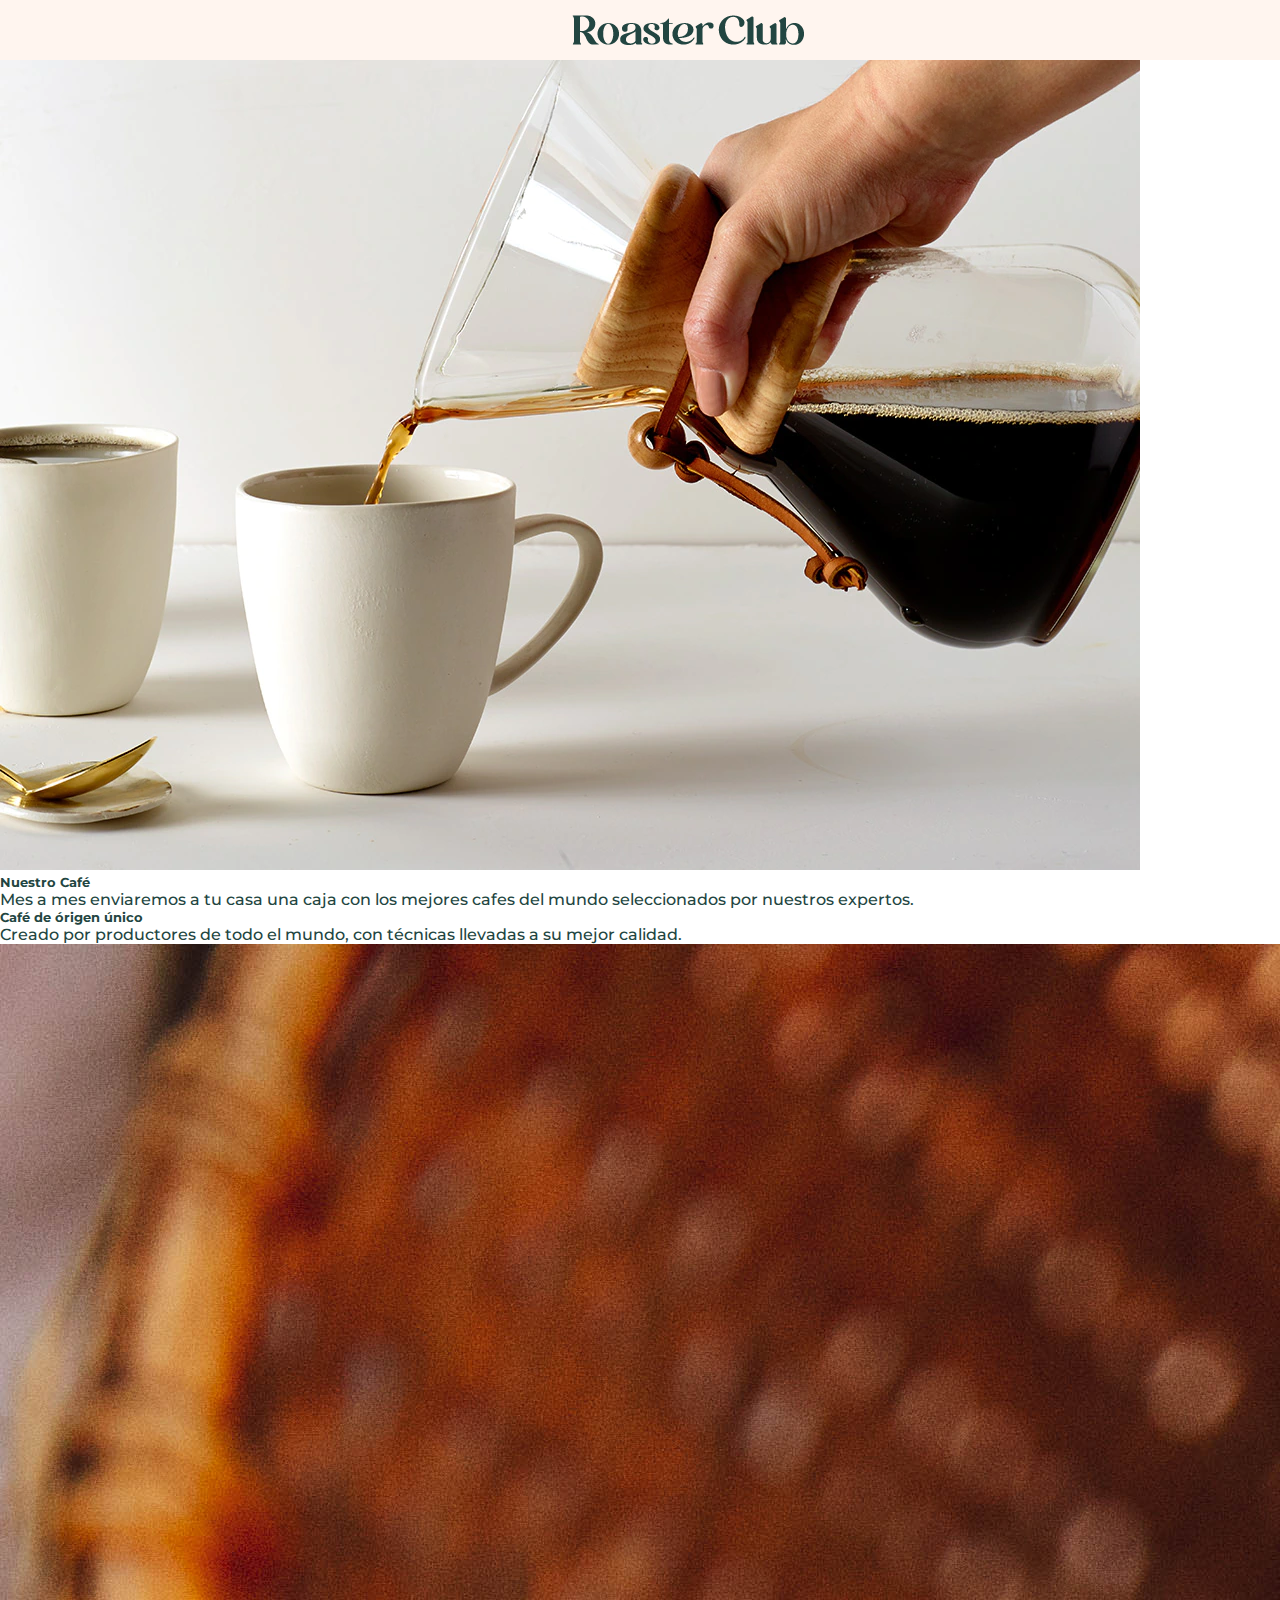
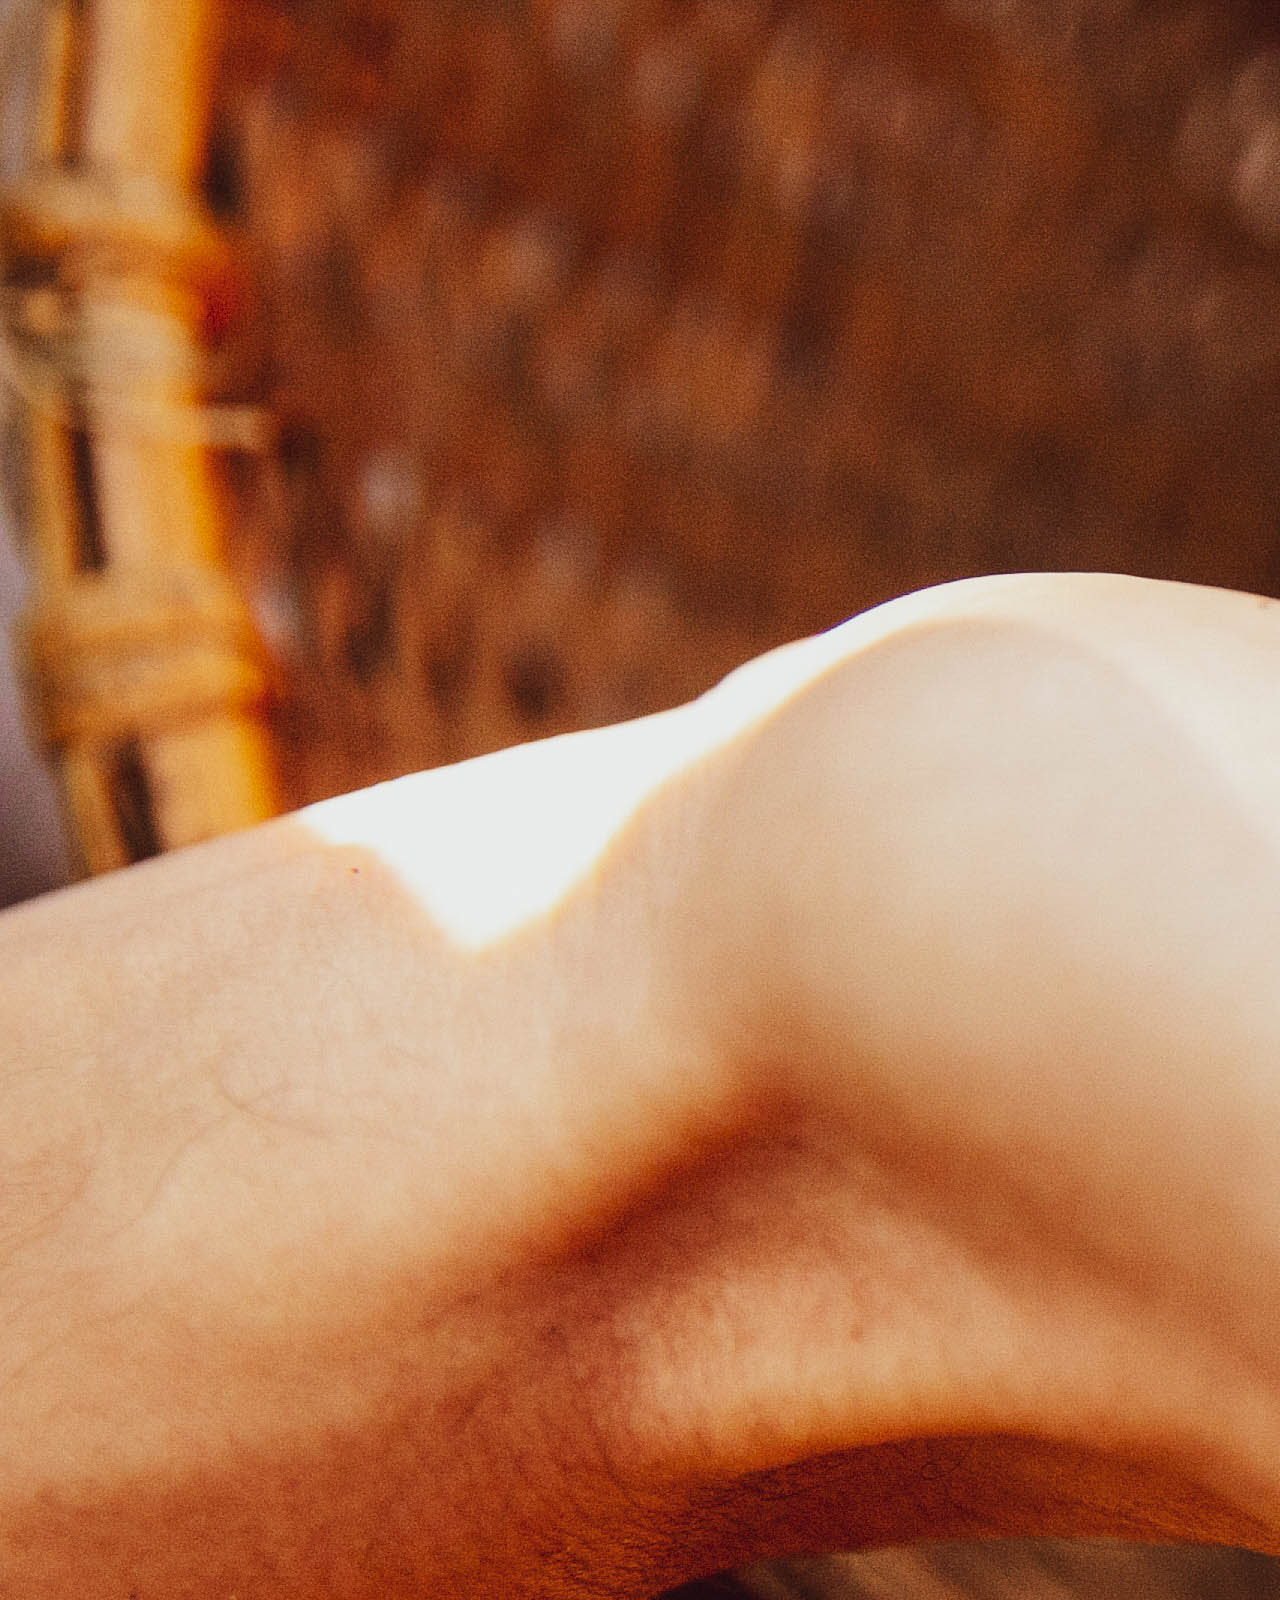
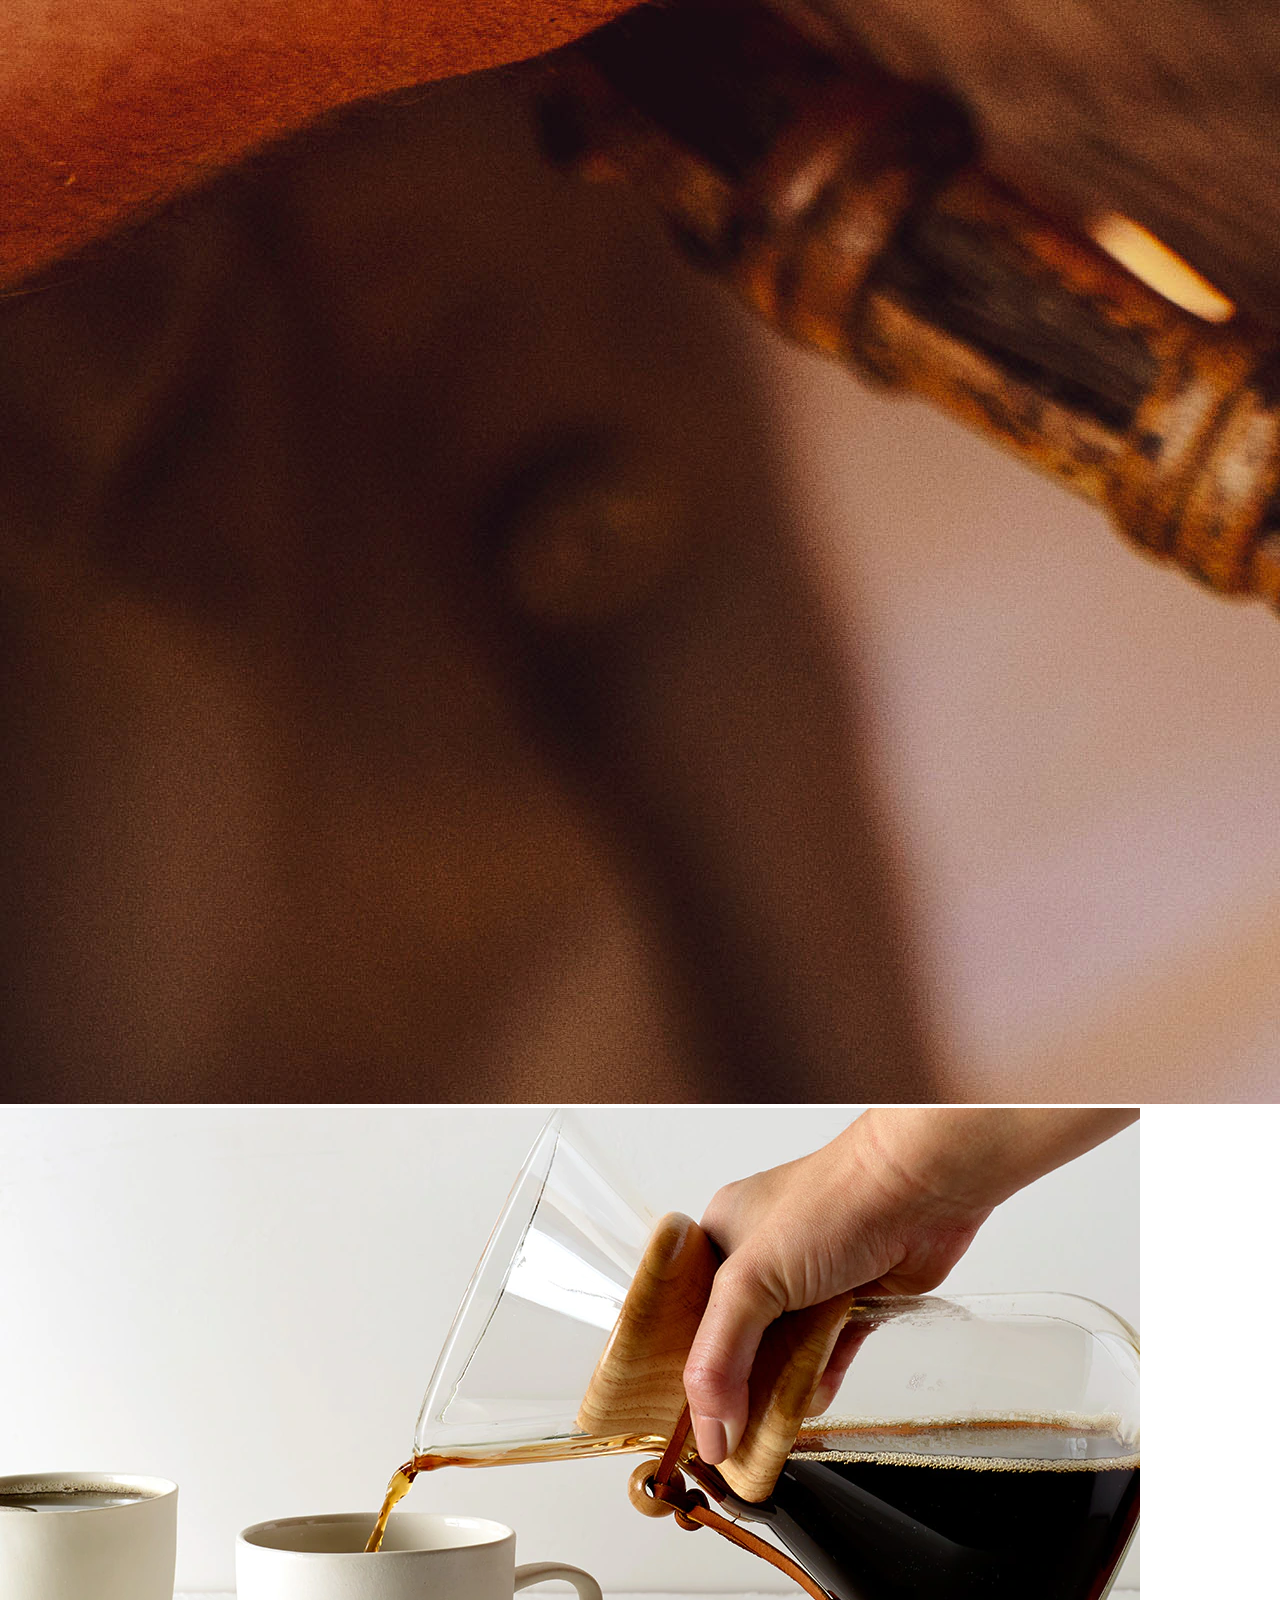
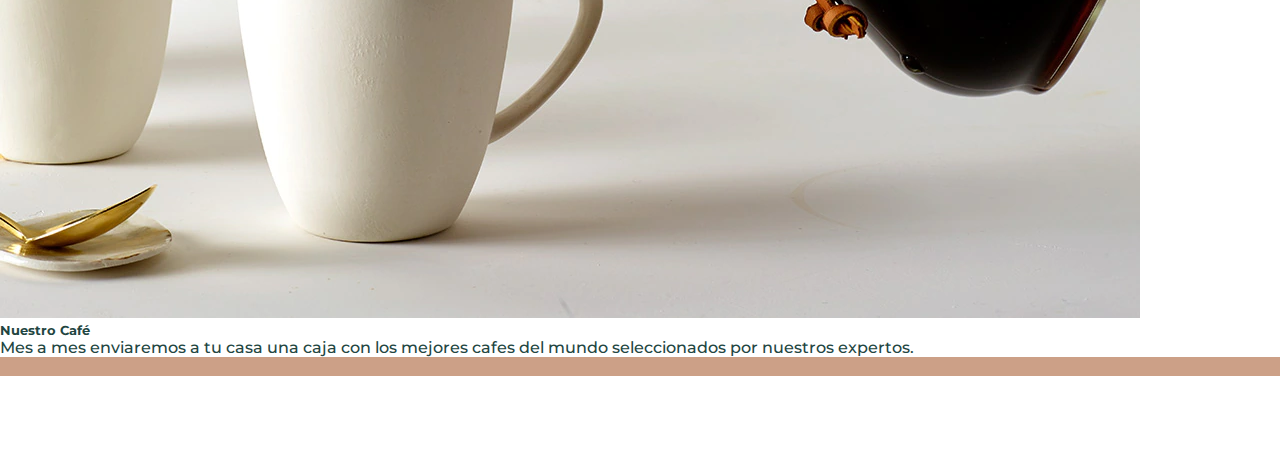
<file: pages/caferoaster.html>
<!DOCTYPE html>
<html lang="en">
<head>
    <meta charset="UTF-8">
    <meta http-equiv="X-UA-Compatible" content="IE=edge">
    <meta name="viewport" content="width=device-width, initial-scale=1.0">
    <link href="https://cdn.jsdelivr.net/npm/bootstrap@5.2.0/dist/css/bootstrap.min.css" rel="stylesheet" integrity="sha384-gH2yIJqKdNHPEq0n4Mqa/HGKIhSkIHeL5AyhkYV8i59U5AR6csBvApHHNl/vI1Bx" crossorigin="anonymous">
    <link rel="stylesheet" href="../css/style.css">
    <title>Roasters Club</title>
</head>
<body class="contenedorbody">
    <header class="header">
        <div class="cajalogo">
            <img src="../img/logo.png" alt="logo" class="logo">
        </div>
        <nav class="cajanav"> 
            <ul class="listanav">
                <li> <a href="../index.html"> Inicio</a></li>
                <li> <a href="nosotros.html"> Nosotros</a></li>
                <li> <a href="suscripcion.html"> Suscripción</a></li>
                <li> <a href="caferoaster.html"> Café Roaster</a></li>
                <li> <a href="contacto.html"> Contacto</a></li>
            </ul>
        </nav>
    </header>
    <main>
        
        <div class="row g-0 bg-light position-relative">
            <div class="col-md-6 mb-md-0 p-md-4">
            <img src="../img/cafe1.webp" class="w-100" alt="...">
            </div>
            <div class="col-md-6 p-4 ps-md-0">
            <h5 class="mt-0">Nuestro Café</h5>
            <p>Mes a mes enviaremos a tu casa una caja con los mejores cafes
                del mundo seleccionados por nuestros expertos.</p>
            </div>
          </div>
          
        <div class="row g-0 bg-light position-relative">
            <div class="col-md-6 p-4 ps-md-0">
            <h5 class="mt-0">Café de órigen único</h5>
            <p>Creado por productores de todo el mundo, con técnicas llevadas a su mejor calidad.</p>
            </div>
            <div class="col-md-6 mb-md-0 p-md-4">
                <img src="../img/cafe2.jpg" class="w-100" alt="...">
            </div>
        </div>
          
        <div class="row g-0 bg-light position-relative">
            <div class="col-md-6 mb-md-0 p-md-4">
            <img src="../img/cafe1.webp" class="w-100" alt="...">
            </div>
            <div class="col-md-6 p-4 ps-md-0">
            <h5 class="mt-0">Nuestro Café</h5>
            <p>Mes a mes enviaremos a tu casa una caja con los mejores cafes
                del mundo seleccionados por nuestros expertos.</p>
            </div>
        </div>
    </main>
    <!--<main>
        <div>
            <img src="../img/cafe1.webp" alt="">
            <h2>Café Roaster</h2>
            <p>afasfafdfadfafadfadfadfafadfadfadf</p>
        </div>
        <div>
            <img src="../img/cafe2.jpg" alt="">
            <h2>Café de órigen único</h2>
            <p>adasdasdasdasdasdasdasdasdasdasdasdasd</p>
        </div>
        <div>
            <img src="../img/cafe3.jpg" alt="">
            <h2>Tostado artesanal</h2>
            <p>dasdasdasdasdasdasdasdasdasdasd</p>
        </div>
        <div>
            <img src="../img/cafe4.jpg" alt="">
            <h2>Envases de excelencia</h2>
            <p>dasdasdasdadasdasdasdasdasda</p>
        </div>
    </main> -->
    <!-- footer -->
    <!-- footer -->
    <div class="col">
        <footer class="footer">
            <p>Natasha Stangen 2022</p>
        </footer> 
    </div>
<script src="https://cdn.jsdelivr.net/npm/bootstrap@5.2.0/dist/js/bootstrap.bundle.min.js" integrity="sha384-A3rJD856KowSb7dwlZdYEkO39Gagi7vIsF0jrRAoQmDKKtQBHUuLZ9AsSv4jD4Xa" crossorigin="anonymous"></script>
</body>
</html>
</file>
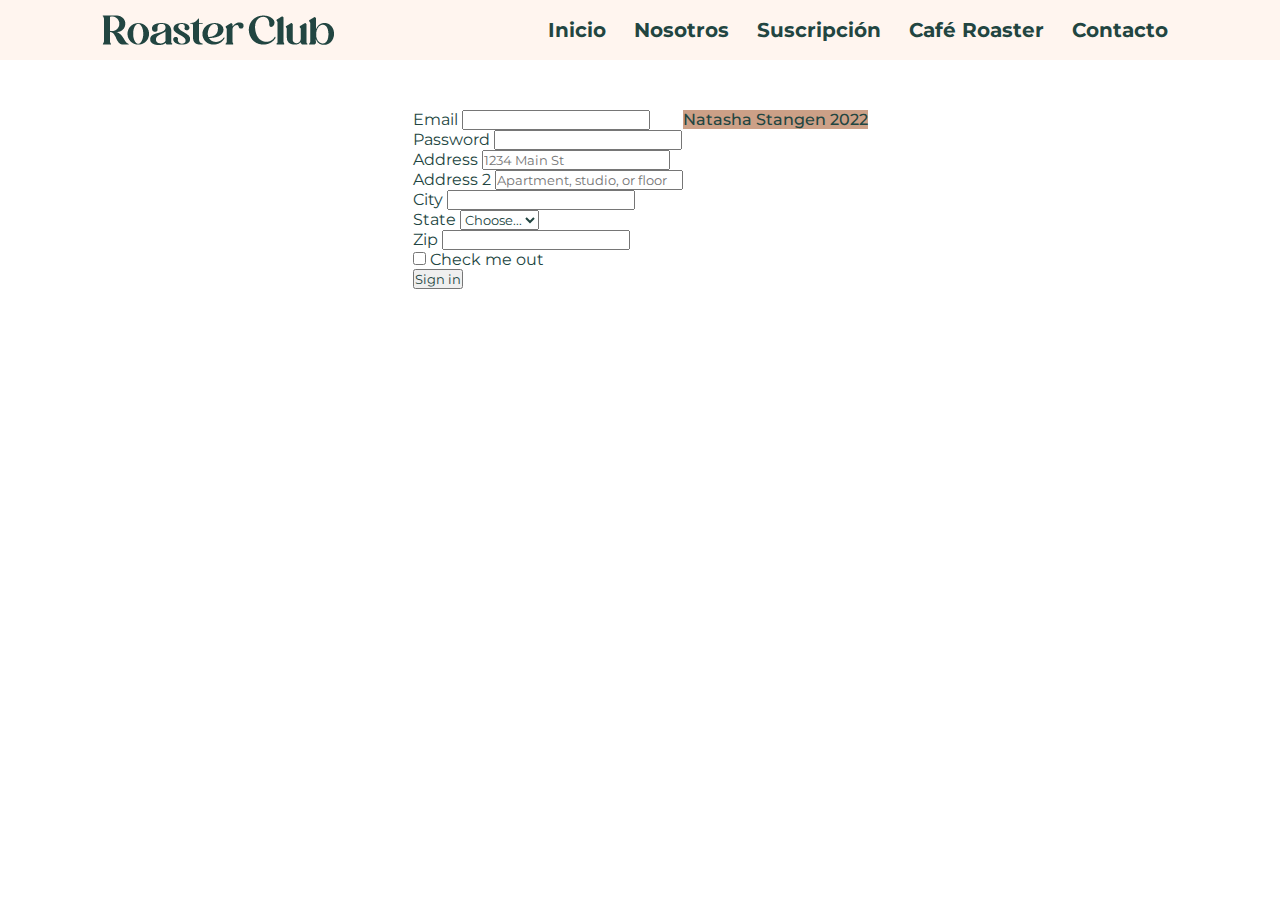
<file: pages/contacto.html>
<!DOCTYPE html>
<html lang="en">
<head>
    <meta charset="UTF-8">
    <meta http-equiv="X-UA-Compatible" content="IE=edge">
    <meta name="viewport" content="width=device-width, initial-scale=1.0">
    <link href="https://cdn.jsdelivr.net/npm/bootstrap@5.2.0/dist/css/bootstrap.min.css" rel="stylesheet" integrity="sha384-gH2yIJqKdNHPEq0n4Mqa/HGKIhSkIHeL5AyhkYV8i59U5AR6csBvApHHNl/vI1Bx" crossorigin="anonymous">
    <link rel="stylesheet" href="../css/style.css">
    <title>Roasters Club</title>
</head>
<body class="contenedorbody">
    <header class="header">
        <div class="cajalogo">
            <img src="../img/logo.png" alt="logo" class="logo">
        </div>
        <nav class="cajanav"> 
            <ul class="listanav">
                <li> <a href="../index.html"> Inicio</a></li>
                <li> <a href="nosotros.html"> Nosotros</a></li>
                <li> <a href="suscripcion.html"> Suscripción</a></li>
                <li> <a href="caferoaster.html"> Café Roaster</a></li>
                <li> <a href="contacto.html"> Contacto</a></li>
            </ul>
        </nav>
    </header>

    <main class="containercontacto">
            </div>
            <form class="row g-3">
            <div class="col-md-6">
              <label for="inputEmail4" class="form-label">Email</label>
              <input type="email" class="form-control" id="inputEmail4">
            </div>
            <div class="col-md-6">
              <label for="inputPassword4" class="form-label">Password</label>
              <input type="password" class="form-control" id="inputPassword4">
            </div>
            <div class="col-12">
              <label for="inputAddress" class="form-label">Address</label>
              <input type="text" class="form-control" id="inputAddress" placeholder="1234 Main St">
            </div>
            <div class="col-12">
              <label for="inputAddress2" class="form-label">Address 2</label>
              <input type="text" class="form-control" id="inputAddress2" placeholder="Apartment, studio, or floor">
            </div>
            <div class="col-md-6">
              <label for="inputCity" class="form-label">City</label>
              <input type="text" class="form-control" id="inputCity">
            </div>
            <div class="col-md-4">
              <label for="inputState" class="form-label">State</label>
              <select id="inputState" class="form-select">
                <option selected>Choose...</option>
                <option>...</option>
              </select>
            </div>
            <div class="col-md-2">
              <label for="inputZip" class="form-label">Zip</label>
              <input type="text" class="form-control" id="inputZip">
            </div>
            <div class="col-12">
              <div class="form-check">
                <input class="form-check-input" type="checkbox" id="gridCheck">
                <label class="form-check-label" for="gridCheck">
                  Check me out
                </label>
              </div>
            </div>
            <div class="col-12">
              <button type="submit" class="btn btn-primary">Sign in</button>
            </div>
          </form>
        <!--
        <form>
            <fieldset>
                <legend>No te quedes con las dudas, escribinos!</legend>
                <div>
                    <label for="nombre">Nombre</label>
                    <input type="text" name="nombre" placeholder="Natasha Stangen">
                </div>
                <br>
                <div>
                    <label for="apellido">Apellido</label>
                    <input type="text" name="apellido" placeholder="Natasha Stangen">
                </div>
                <br>
                <div>
                    <label for="mail">Mail</label>
                    <input type="email" name="mail" placeholder="natasha1stangen@mail.com">
                </div>
                <br>
                <input type="submit" value="Enviar">
            
            </fieldset>
        </form>
    </main> -->
    <!-- footer -->
    <!-- footer -->
    <div class="row">
        <div class="col">
            <footer class="footer">
                <p>Natasha Stangen 2022</p>
            </footer> 
        </div>
    </div>
    <script src="https://cdn.jsdelivr.net/npm/bootstrap@5.2.0/dist/js/bootstrap.bundle.min.js" integrity="sha384-A3rJD856KowSb7dwlZdYEkO39Gagi7vIsF0jrRAoQmDKKtQBHUuLZ9AsSv4jD4Xa" crossorigin="anonymous"></script>

</body>
</html>
</file>
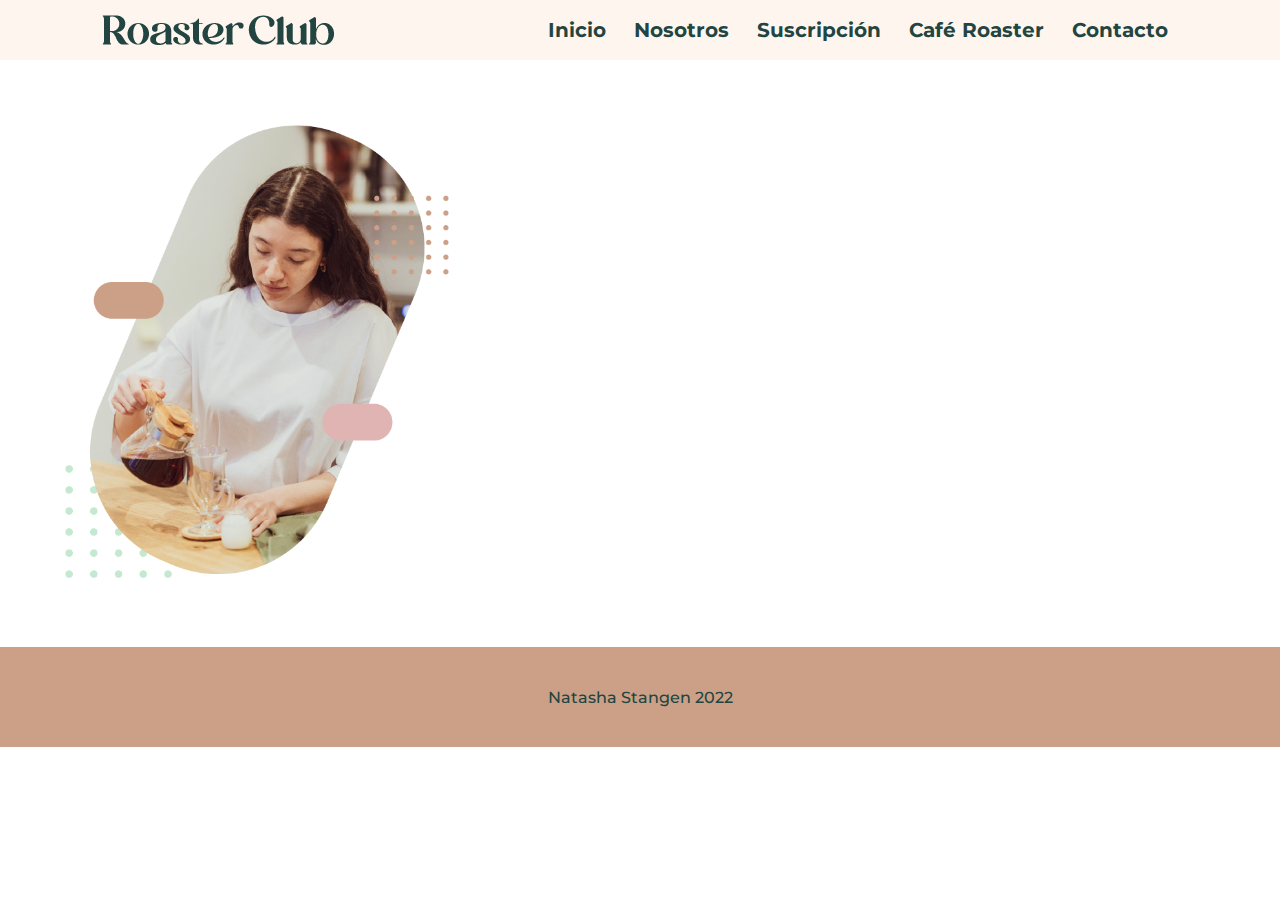
<file: pages/nosotros.html>
<!DOCTYPE html>
<html lang="en">
<head>
    <meta charset="UTF-8">
    <meta http-equiv="X-UA-Compatible" content="IE=edge">
    <meta name="viewport" content="width=device-width, initial-scale=1.0">
    <link href="https://cdn.jsdelivr.net/npm/bootstrap@5.2.0/dist/css/bootstrap.min.css" rel="stylesheet" integrity="sha384-gH2yIJqKdNHPEq0n4Mqa/HGKIhSkIHeL5AyhkYV8i59U5AR6csBvApHHNl/vI1Bx" crossorigin="anonymous">
    <link rel="stylesheet" href="../css/style.css">
    <title>Roasters Club</title>
</head>
<body class="contenedorbody">
    <header class="header">
        <div class="cajalogo">
            <img src="../img/logo.png" alt="logo" class="logo">
        </div>
        <nav class="cajanav"> 
            <ul class="listanav">
                <li> <a href="../index.html"> Inicio</a></li>
                <li> <a href="nosotros.html"> Nosotros</a></li>
                <li> <a href="suscripcion.html"> Suscripción</a></li>
                <li> <a href="caferoaster.html"> Café Roaster</a></li>
                <li> <a href="contacto.html"> Contacto</a></li>
            </ul>
        </nav>
    </header>
    <main class="main">
        <div>
            <img class="imagennosotros" src="../img/porqueelegirnos.png" alt="porqueelegirnos">
            <!-- <h1 class="titulonosotros">Roaster Club, la mejor suscripción de café</h1>
            <p>dadasdasdasdasdasdasda</p>
        </div>    
        <div>
            <h2>Conocé al equipo Roaster</h2>
            <p>Ellos son los profesionales encargados de seleccionar <br> mes el mejor café del mundo para vos. Teniendo en cuenta todas las variables para llevar <br> a tu puerta un producto de excelencia.</p>
            <img src="../img/person1.png" alt="person1">
        </div> -->
    </main>
    <!-- footer -->
    <footer class="footer">
        <p>Natasha Stangen 2022</p>
    </footer> 
    <script src="https://cdn.jsdelivr.net/npm/bootstrap@5.2.0/dist/js/bootstrap.bundle.min.js" integrity="sha384-A3rJD856KowSb7dwlZdYEkO39Gagi7vIsF0jrRAoQmDKKtQBHUuLZ9AsSv4jD4Xa" crossorigin="anonymous"></script>

</body>
</html>
</file>
<file: css/style.css>
@import url('https://fonts.googleapis.com/css2?family=Montserrat:ital,wght@0,100;0,200;0,300;0,400;0,500;0,600;0,700;0,800;0,900;1,100;1,200;1,300;1,400;1,500;1,600;1,700;1,800;1,900&display=swap');

:root {
    --color-principal: #224541;
    --color-verdeclaro: #C4E8D0;
    --color-rosa: #E0B4B3;
    --color-marron: #CCA087;
    --color-secundario: #FFF5EF;
}

* {
    margin: 0;
    padding: 0;
    font-family: 'Montserrat', sans-serif;
    color: var(--color-principal);
}

.contenedorbody {
    display: grid;
    grid-template-areas: "header"
                         "main"
                         "footer";
    grid-template-columns: 1fr;
    grid-template-rows: 60px auto 100px;
}

.header {
    grid-area: header;
    background-color: var(--color-secundario);
    display: flex;
    justify-content: space-around;
    align-items: center;
}

.logo {
    display: flex;
}

/* Inicio del nav */

.cajanav { 
    width: 50%;
}

.listanav {
    display: flex;
    list-style: none;
    justify-content: space-between;
    color: var(--color-principal);
}

.listanav a {
    font-weight: bold;
    font-size: 20px;
}

.listanav li {
    padding: 10px;
}

/* Inicio del main */

.main { 
    grid-area: main;
}

.seccionhero {
    display: flex;
    margin: 150px;
    display: block;
}

.botonsuscribite {
    background-color: var(--color-principal);
    border-radius: 100px;
    color: #C4E8D0;
    padding: 12px;
    margin-top: 7000px;
    text-decoration: none;
    font-weight: bold;
    font-size: 16px;
}

.titulohero {
    font-size: 3.5rem;
    font-size: bold;
}

.bajadahero {
    margin-top: 30px;
    margin-bottom: 40px;
    font-size: 1.5rem;
}

p {
    font-size: 16px;
    font-weight: 500;
}

header ul li a {
    text-decoration:none;
    font-size: 1rem;
    font-weight: 600;
    color: var(--color-principal);
}

.suscripcion {
    background-color: var(--color-secundario);
}

/* Inicio del footer */

.footer { 
    background-color:var(--color-marron);
    grid-area: footer;
}

footer {
    display: flex;
    justify-content: center;
    align-items: center;
    background-color: var(--color-secundario);
}

.imagennosotros {
    padding: 65px;
    width: 30%;
}

.titulonosotros {
    padding-top: 50px;
}

.containercontacto { 
    display: flex;
    justify-content: center;
    padding: 50px;
}
</file>
